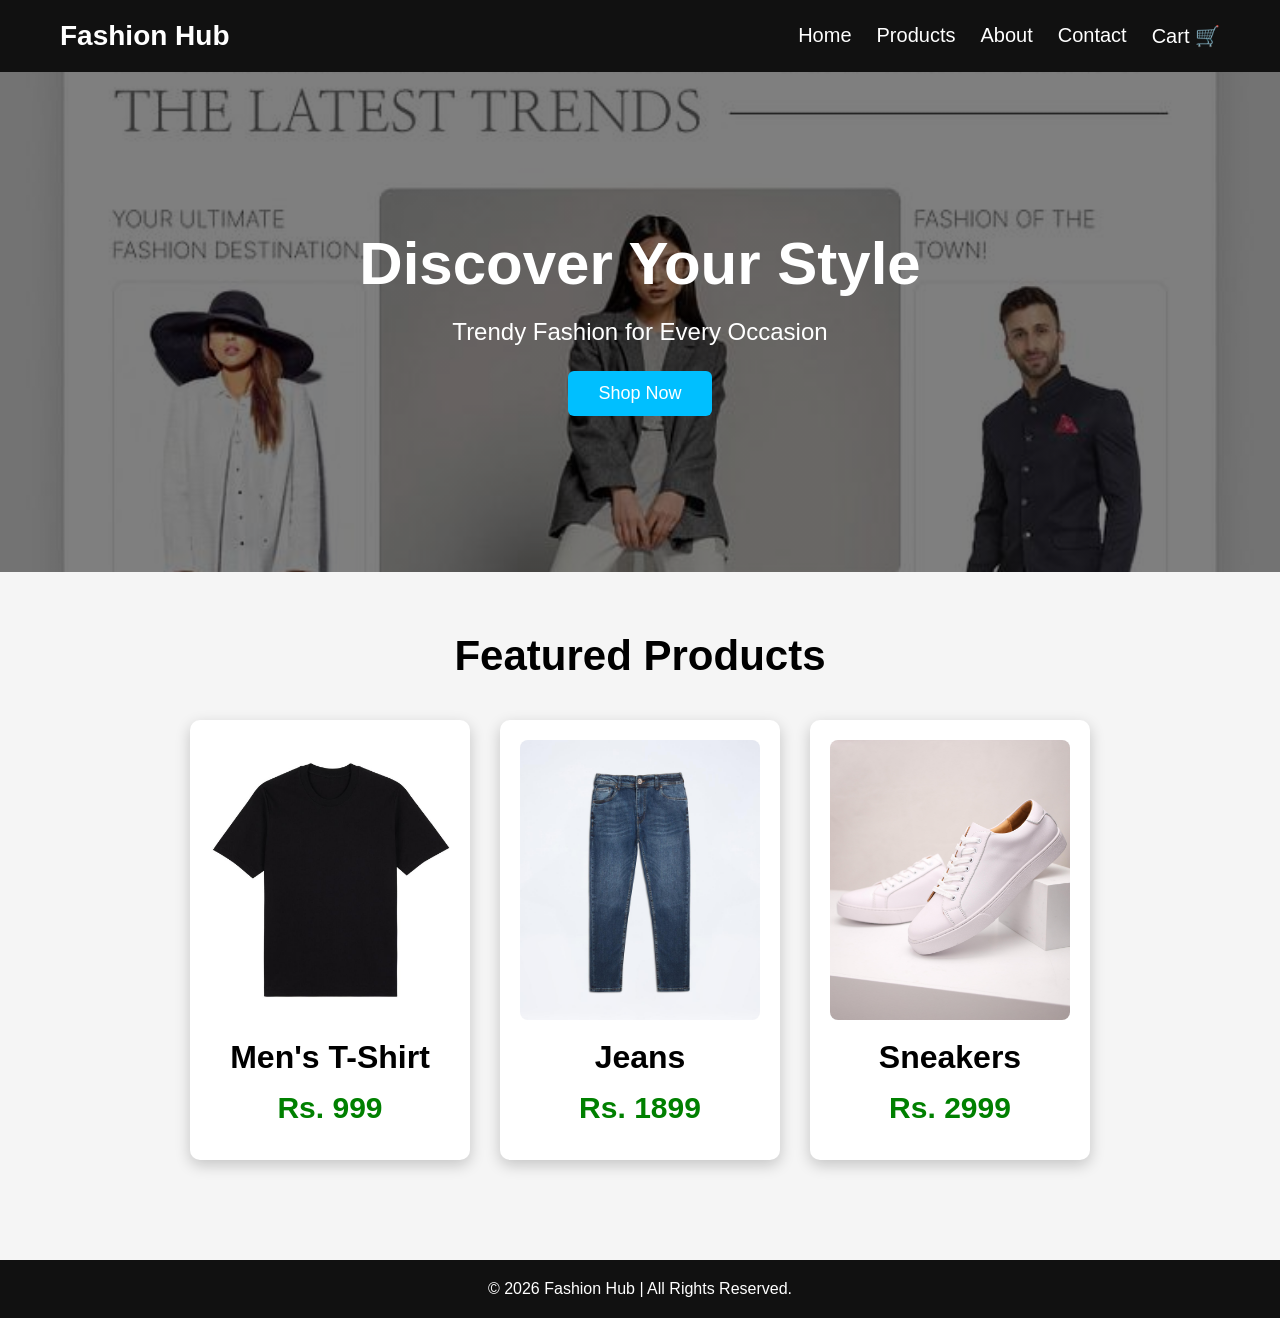
<file: index.html>
<!DOCTYPE html>
<html lang="en">
<head>
    <meta charset="UTF-8">
    <meta name="viewport" content="width=device-width, initial-scale=1.0">
    <title>Fashion Hub</title>

    <link rel="stylesheet" href="style.css">

    <!-- Google tag (gtag.js) -->
    <script async src="https://www.googletagmanager.com/gtag/js?id=G-ZKJ0PEXG9T"></script>
    <script>
      window.dataLayer = window.dataLayer || [];
      function gtag(){dataLayer.push(arguments);}
      gtag('js', new Date());

      gtag('config', 'G-ZKJ0PEXG9T');
    </script>

</head>

<body>

    <!-- Header -->
    <header>
        <div class="logo">Fashion Hub</div>

        <nav>
            <ul>
                <li><a href="index.html">Home</a></li>
                <li><a href="products.html">Products</a></li>
                <li><a href="about.html">About</a></li>
                <li><a href="contact.html">Contact</a></li>
                <li><a href="cart.html">Cart 🛒</a></li>
            </ul>
        </nav>
    </header>

    <!-- Hero Section -->
    <section class="hero">

    <h1>Discover Your Style</h1>

    <p>Trendy Fashion for Every Occasion</p>

    <a href="products.html" class="btn">Shop Now</a>

</section>
    <!-- Featured Products -->
    <section class="featured">

        <h2>Featured Products</h2>

        <div class="products">

            <div class="card">
                <img src="tshirt.jpg" alt="T-Shirt">
                <h3>Men's T-Shirt</h3>
                <p>Rs. 999</p>
            </div>

            <div class="card">
                <img src="jeans.jpg" alt="Jeans">
                <h3>Jeans</h3>
                <p>Rs. 1899</p>
            </div>

            <div class="card">
                <img src="shoes.jpg" alt="Shoes">
                <h3>Sneakers</h3>
                <p>Rs. 2999</p>
            </div>

        </div>

    </section>

    <!-- Footer -->
    <footer>
        <p>&copy; 2026 Fashion Hub | All Rights Reserved.</p>
    </footer>

    <!-- JavaScript -->
    <script src="script.js"></script>

</body>
</html>
</file>
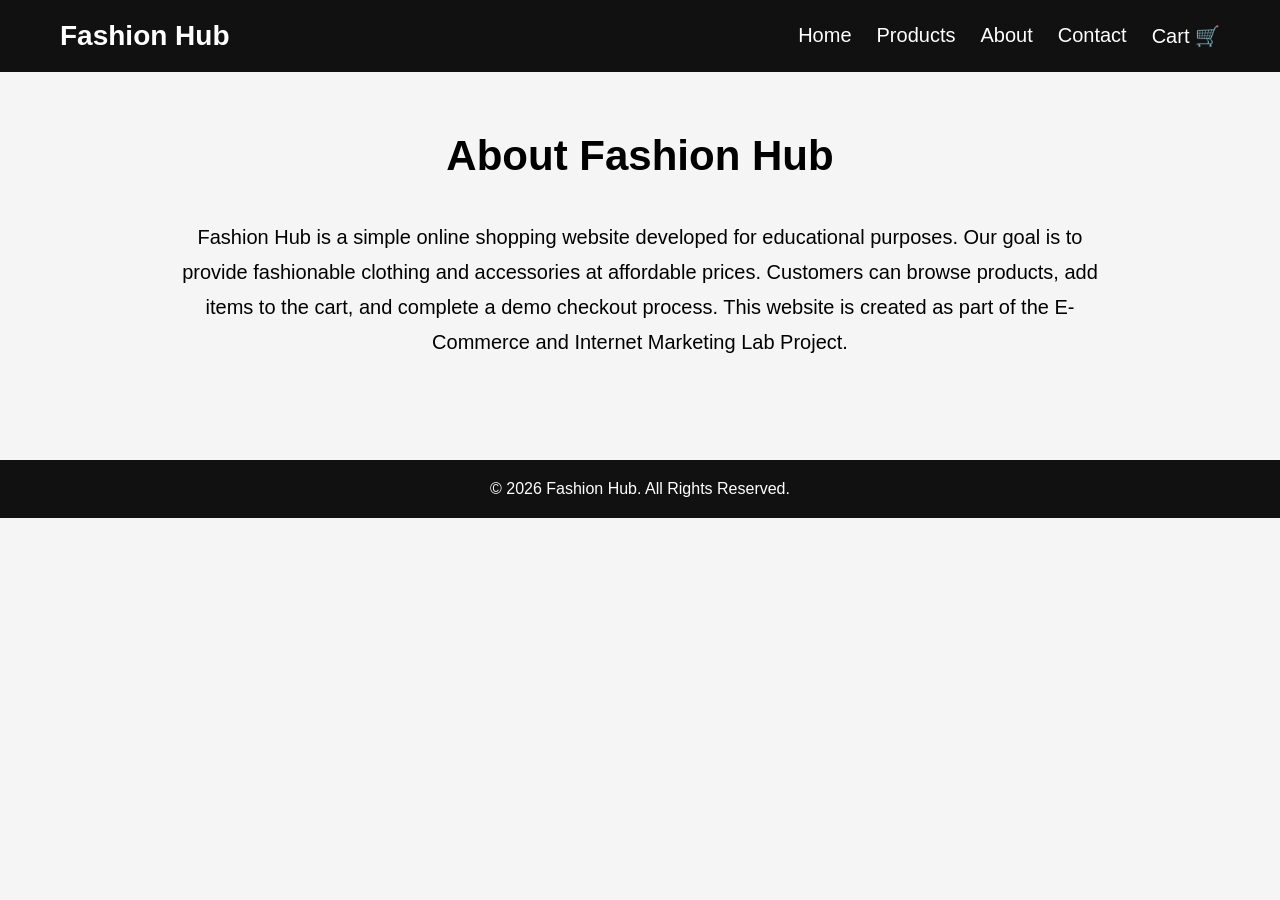
<file: about.html>
<!DOCTYPE html>
<html lang="en">
<head>
<meta charset="UTF-8">
<meta name="viewport" content="width=device-width, initial-scale=1.0">
<title>About - Fashion Hub</title>
<link rel="stylesheet" href="style.css">
</head>

<body>

<header>
<div class="logo">Fashion Hub</div>

<nav>
<ul>
<li><a href="index.html">Home</a></li>
<li><a href="products.html">Products</a></li>
<li><a href="about.html">About</a></li>
<li><a href="contact.html">Contact</a></li>
<li><a href="cart.html">Cart 🛒</a></li>
</ul>
</nav>
</header>

<section class="featured">

<h2>About Fashion Hub</h2>

<p style="font-size:20px; width:80%; margin:auto; line-height:35px;">

Fashion Hub is a simple online shopping website developed for educational purposes.
Our goal is to provide fashionable clothing and accessories at affordable prices.
Customers can browse products, add items to the cart, and complete a demo checkout process.
This website is created as part of the E-Commerce and Internet Marketing Lab Project.

</p>

</section>

<footer>
<p>&copy; 2026 Fashion Hub. All Rights Reserved.</p>
</footer>

</body>
</html>
</file>
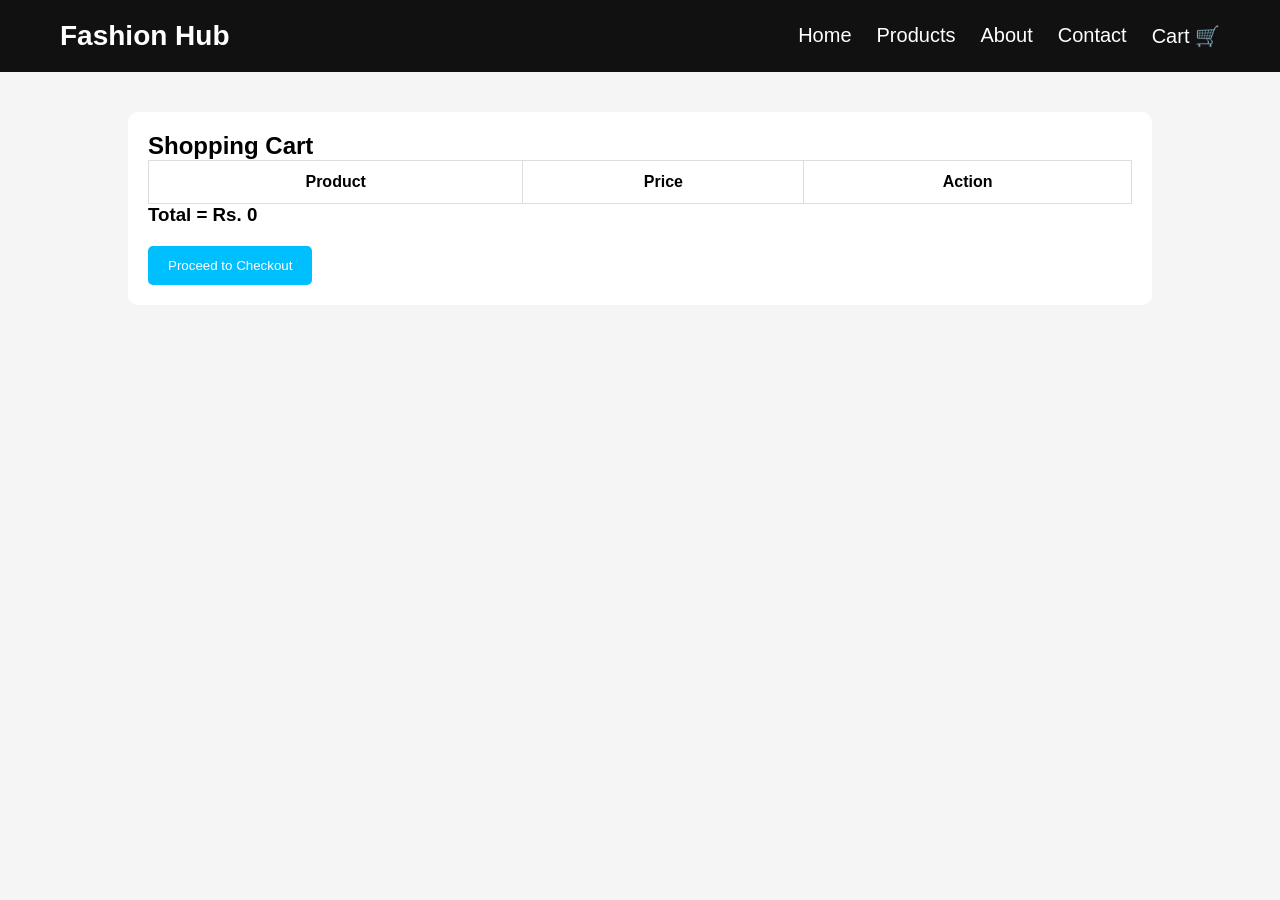
<file: cart.html>
<head>
<meta charset="UTF-8">
<meta name="viewport" content="width=device-width, initial-scale=1.0">
<title>Shopping Cart</title>

<link rel="stylesheet" href="style.css">

<!-- Google tag (gtag.js) -->
<script async src="https://www.googletagmanager.com/gtag/js?id=G-ZKJ0PEXG9T"></script>
<script>
  window.dataLayer = window.dataLayer || [];
  function gtag(){dataLayer.push(arguments);}
  gtag('js', new Date());

  gtag('config', 'G-ZKJ0PEXG9T');
</script>
<style>
.cart-container{
    width:80%;
    margin:40px auto;
    background:white;
    padding:20px;
    border-radius:10px;
}

table{
    width:100%;
    border-collapse:collapse;
}

table th,table td{
    border:1px solid #ddd;
    padding:12px;
    text-align:center;
}

.checkout-btn{
    margin-top:20px;
    background:#00bfff;
    color:white;
    padding:12px 20px;
    border:none;
    cursor:pointer;
    border-radius:5px;
}

.remove-btn{
    background:red;
    color:white;
    border:none;
    padding:6px 12px;
    cursor:pointer;
}
</style>

</head>

<body>

<header>

<div class="logo">Fashion Hub</div>

<nav>
<ul>
<li><a href="index.html">Home</a></li>
<li><a href="products.html">Products</a></li>
<li><a href="about.html">About</a></li>
<li><a href="contact.html">Contact</a></li>
<li><a href="cart.html">Cart 🛒</a></li>
</ul>
</nav>

</header>

<div class="cart-container">

<h2>Shopping Cart</h2>

<table>

<thead>

<tr>

<th>Product</th>

<th>Price</th>

<th>Action</th>

</tr>

</thead>

<tbody id="cart-items">

</tbody>

</table>

<h3 id="total"></h3>

<a href="checkout.html">
<button class="checkout-btn">Proceed to Checkout</button>
</a>

</div>

<script src="script.js"></script>

</body>

</html>
</file>
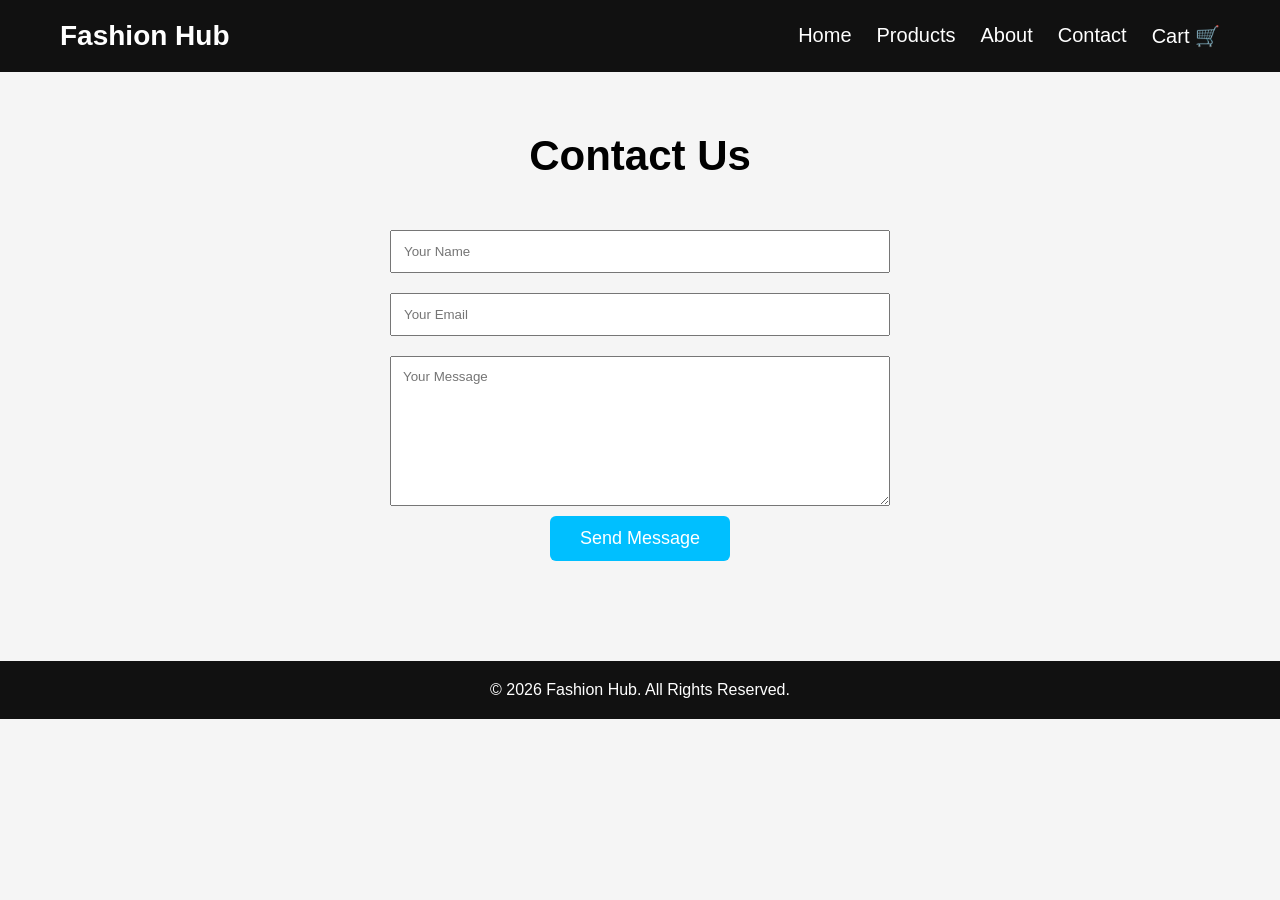
<file: contact.html>
<head>
<meta charset="UTF-8">
<meta name="viewport" content="width=device-width, initial-scale=1.0">
<title>Contact - Fashion Hub</title>

<link rel="stylesheet" href="style.css">

<!-- Google tag (gtag.js) -->
<script async src="https://www.googletagmanager.com/gtag/js?id=G-ZKJ0PEXG9T"></script>
<script>
  window.dataLayer = window.dataLayer || [];
  function gtag(){dataLayer.push(arguments);}
  gtag('js', new Date());

  gtag('config', 'G-ZKJ0PEXG9T');
</script>
</head>

<body>

<header>
<div class="logo">Fashion Hub</div>

<nav>
<ul>
<li><a href="index.html">Home</a></li>
<li><a href="products.html">Products</a></li>
<li><a href="about.html">About</a></li>
<li><a href="contact.html">Contact</a></li>
<li><a href="cart.html">Cart 🛒</a></li>
</ul>
</nav>
</header>

<section class="featured">

<h2>Contact Us</h2>

<form style="width:500px; margin:auto;">

<input type="text" placeholder="Your Name" required
style="width:100%; padding:12px; margin:10px 0;">

<input type="email" placeholder="Your Email" required
style="width:100%; padding:12px; margin:10px 0;">

<textarea placeholder="Your Message"
style="width:100%; height:150px; padding:12px; margin:10px 0;"></textarea>

<button class="btn" type="submit">Send Message</button>

</form>

</section>

<footer>
<p>&copy; 2026 Fashion Hub. All Rights Reserved.</p>
</footer>

</body>
</html>
</file>
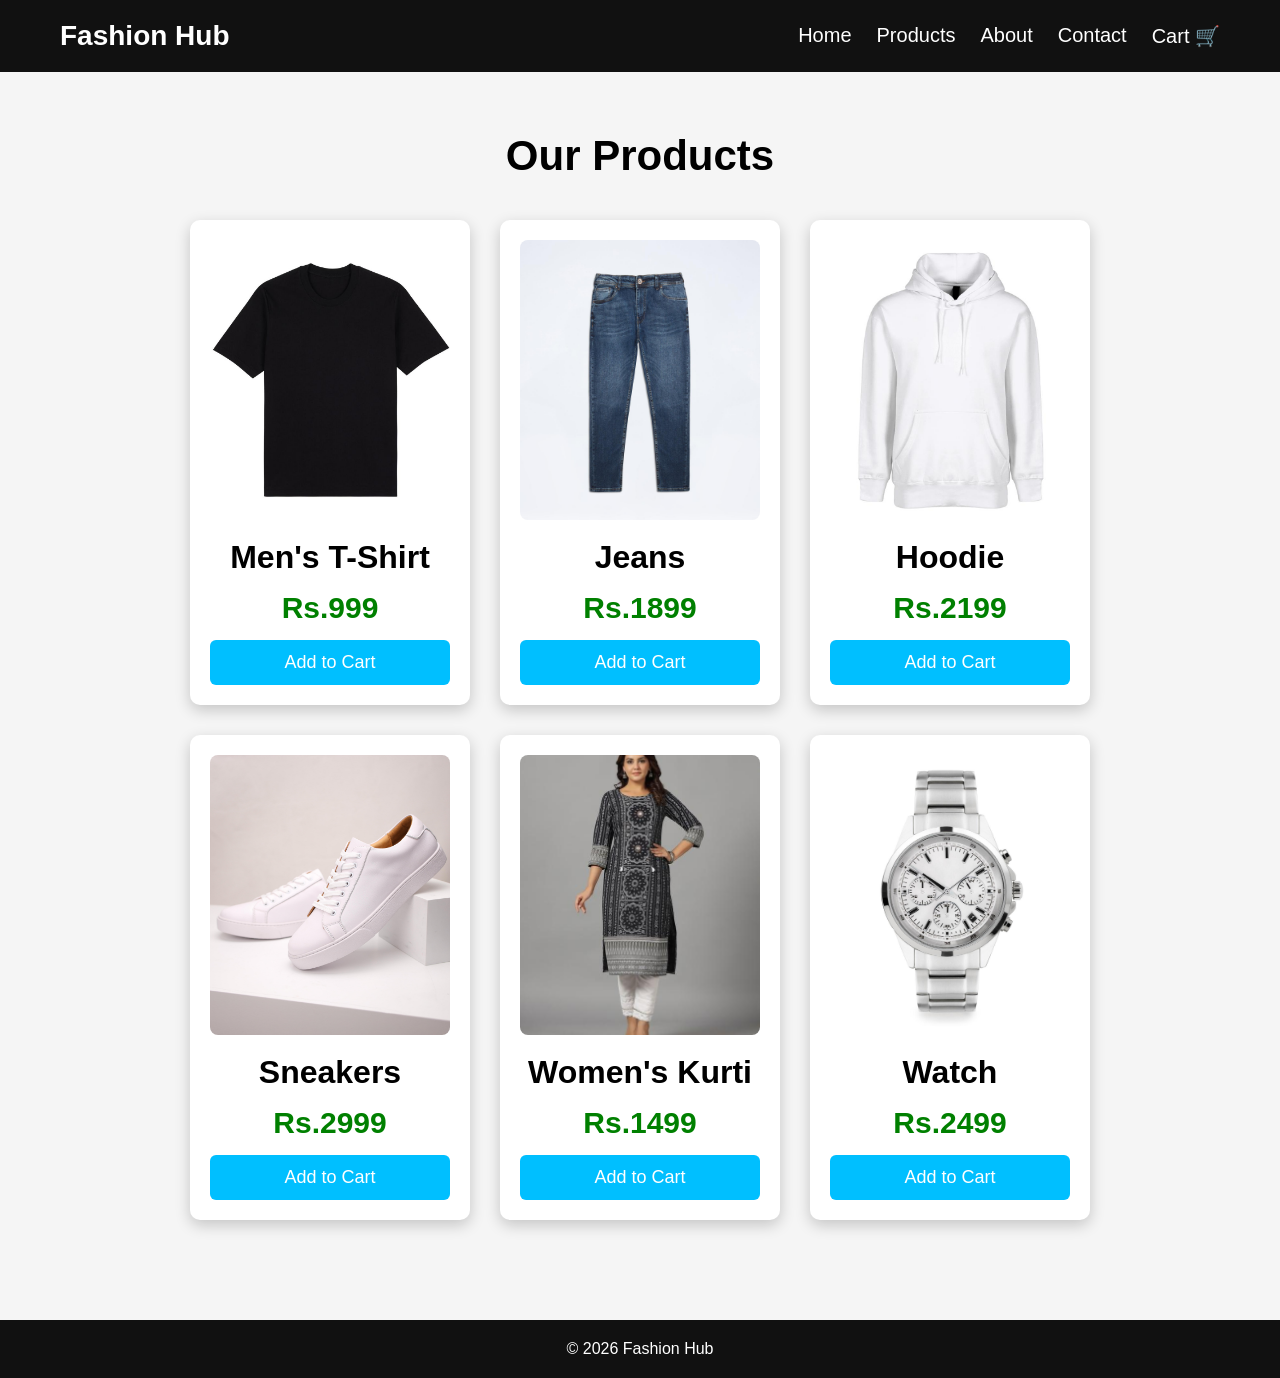
<file: products.html>
<!DOCTYPE html>
<html lang="en">
<head>
<meta charset="UTF-8">
<meta name="viewport" content="width=device-width, initial-scale=1.0">
<title>Products - Fashion Hub</title>

<link rel="stylesheet" href="style.css">

<!-- Google tag (gtag.js) -->
<script async src="https://www.googletagmanager.com/gtag/js?id=G-ZKJ0PEXG9T"></script>
<script>
  window.dataLayer = window.dataLayer || [];
  function gtag(){dataLayer.push(arguments);}
  gtag('js', new Date());

  gtag('config', 'G-ZKJ0PEXG9T');
</script>

</head>

<body>

<header>

<div class="logo">Fashion Hub</div>

<nav>
<ul>
<li><a href="index.html">Home</a></li>
<li><a href="products.html">Products</a></li>
<li><a href="about.html">About</a></li>
<li><a href="contact.html">Contact</a></li>
<li><a href="cart.html">Cart 🛒</a></li>
</ul>
</nav>

</header>

<section class="featured">

<h2>Our Products</h2>

<div class="products">

<div class="card">
<img src="tshirt.jpg" alt="">
<h3>Men's T-Shirt</h3>
<p>Rs.999</p>
<button class="btn" onclick="addToCart('Men T-Shirt',999)">Add to Cart</button>
</div>

<div class="card">
<img src="jeans.jpg" alt="">
<h3>Jeans</h3>
<p>Rs.1899</p>
<button class="btn" onclick="addToCart('Jeans',1899)">Add to Cart</button>
</div>

<div class="card">
<img src="hoodie.jpg" alt="">
<h3>Hoodie</h3>
<p>Rs.2199</p>
<button class="btn" onclick="addToCart('Hoodie',2199)">Add to Cart</button>
</div>

<div class="card">
<img src="shoes.jpg" alt="">
<h3>Sneakers</h3>
<p>Rs.2999</p>
<button class="btn" onclick="addToCart('Sneakers',2999)">Add to Cart</button>
</div>

<div class="card">
<img src="kurti.jpg" alt="">
<h3>Women's Kurti</h3>
<p>Rs.1499</p>
<button class="btn" onclick="addToCart('Women Kurti',1499)">Add to Cart</button>
</div>

<div class="card">
<img src="watch.jpg" alt="">
<h3>Watch</h3>
<p>Rs.2499</p>
<button class="btn" onclick="addToCart('Watch',2499)">Add to Cart</button>
</div>

</div>

</section>

<footer>
<p>&copy; 2026 Fashion Hub</p>
</footer>

<script src="script.js"></script>

</body>
</html>
</file>
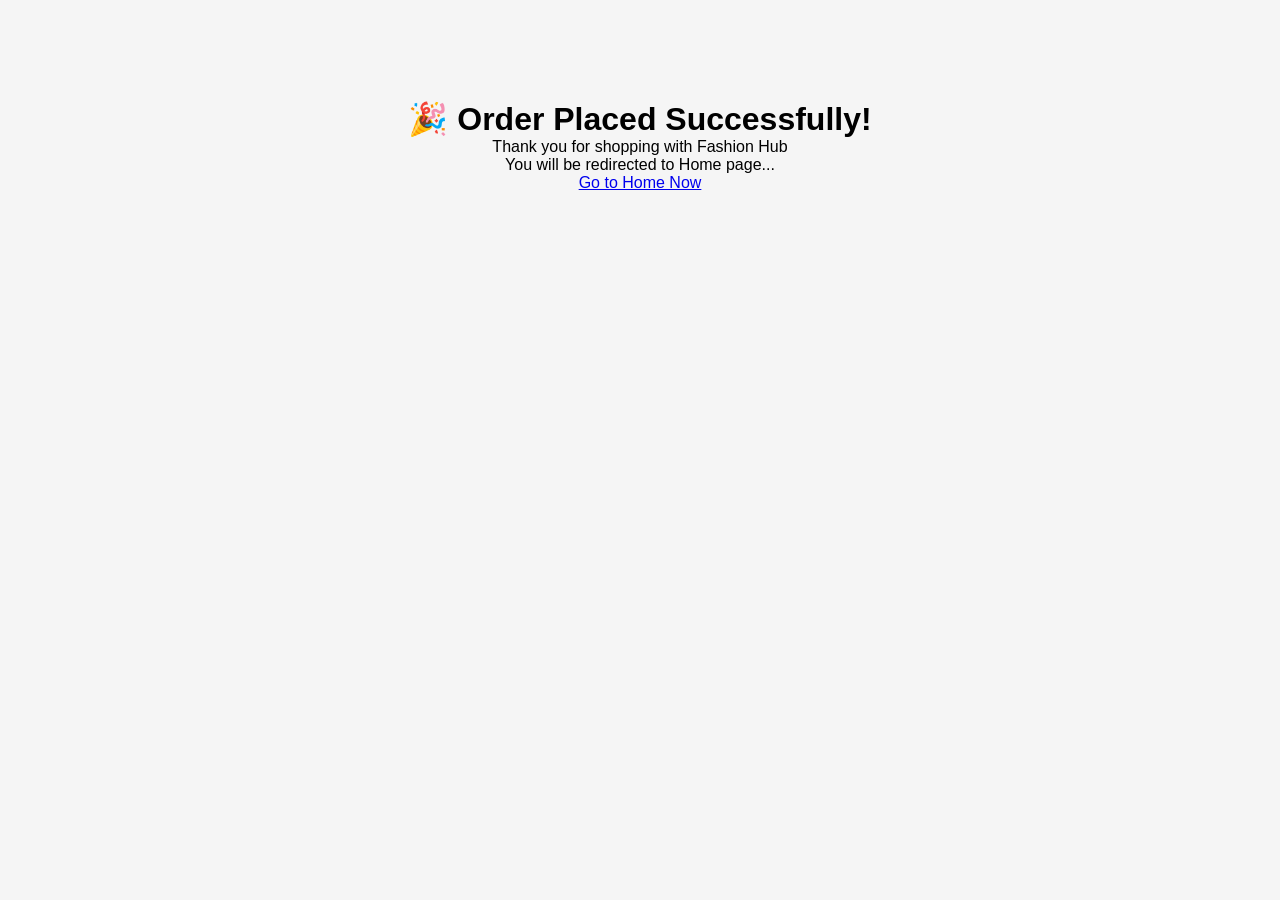
<file: success.html>
<!DOCTYPE html>
<html>
<head>
<title>Order Success</title>

<link rel="stylesheet" href="style.css">

<style>
.success{
    text-align:center;
    margin-top:100px;
}
</style>
</head>

<body>

<div class="success">
    <h1>🎉 Order Placed Successfully!</h1>
    <p>Thank you for shopping with Fashion Hub</p>

    <p>You will be redirected to Home page...</p>

    <a href="index.html">Go to Home Now</a>
</div>

<script>
setTimeout(() => {
    window.location.href = "index.html";
}, 3000);
</script>

</body>
</html>
</file>
<file: style.css>
/* Reset */
*{
    margin:0;
    padding:0;
    box-sizing:border-box;
    font-family:Arial, sans-serif;
}

/* Body */
body{
    background:#f5f5f5;
}

/* Header */
header{
    background:#111;
    color:white;
    display:flex;
    justify-content:space-between;
    align-items:center;
    padding:20px 60px;
}

/* Logo */
.logo{
    font-size:28px;
    font-weight:bold;
}

/* Navigation */
nav ul{
    list-style:none;
    display:flex;
}

nav ul li{
    margin-left:25px;
}

nav ul li a{
    color:white;
    text-decoration:none;
    font-size:20px;
    transition:.3s;
}

nav ul li a:hover{
    color:#00bfff;
}

/* Hero Banner */
.hero{
    height:500px;
    background:linear-gradient(rgba(0,0,0,.5),rgba(0,0,0,.5)),
    url("banner.jpg");
    background-size:cover;
    background-position:center;
    background-repeat:no-repeat;

    display:flex;
    flex-direction:column;
    justify-content:center;
    align-items:center;

    text-align:center;
    color:white;
}

.hero h1{
    font-size:60px;
    margin-bottom:20px;
}

.hero p{
    font-size:24px;
    margin-bottom:25px;
}

/* Button */
.btn{
    background:#00bfff;
    color:white;
    padding:12px 30px;
    border:none;
    border-radius:6px;
    text-decoration:none;
    cursor:pointer;
    font-size:18px;
    transition:.3s;
}

.btn:hover{
    background:#008ecc;
}

/* Featured Products */
.featured{
    padding:60px;
    text-align:center;
}

.featured h2{
    font-size:42px;
    margin-bottom:40px;
}

/* Product Container */
.products{
    display:flex;
    justify-content:center;
    flex-wrap:wrap;
    gap:30px;
}

/* Product Card */
.card{
    background:white;
    width:280px;
    padding:20px;
    border-radius:10px;
    box-shadow:0 5px 15px rgba(0,0,0,.2);
    transition:.3s;
}

.card:hover{
    transform:translateY(-10px);
}

/* Product Image */
.card img{
    width:100%;
    height:280px;
    object-fit:cover;
    border-radius:8px;
}

/* Product Name */
.card h3{
    margin:15px 0;
    font-size:32px;
}

/* Product Price */
.card p{
    color:green;
    font-size:30px;
    font-weight:bold;
    margin-bottom:15px;
}

/* Button inside Card */
.card .btn{
    width:100%;
    display:block;
}

/* Normal Button */
button{
    border:none;
    cursor:pointer;
}

button:hover{
    background:#008ecc;
}

/* Footer */
footer{
    background:#111;
    color:white;
    text-align:center;
    padding:20px;
    margin-top:40px;
}

/* Responsive */
@media(max-width:768px){

header{
    flex-direction:column;
    padding:20px;
}

nav ul{
    flex-direction:column;
    text-align:center;
}

nav ul li{
    margin:10px 0;
}

.hero h1{
    font-size:40px;
}

.hero p{
    font-size:18px;
}

.products{
    flex-direction:column;
    align-items:center;
}

.card{
    width:90%;
}

}
</file>
